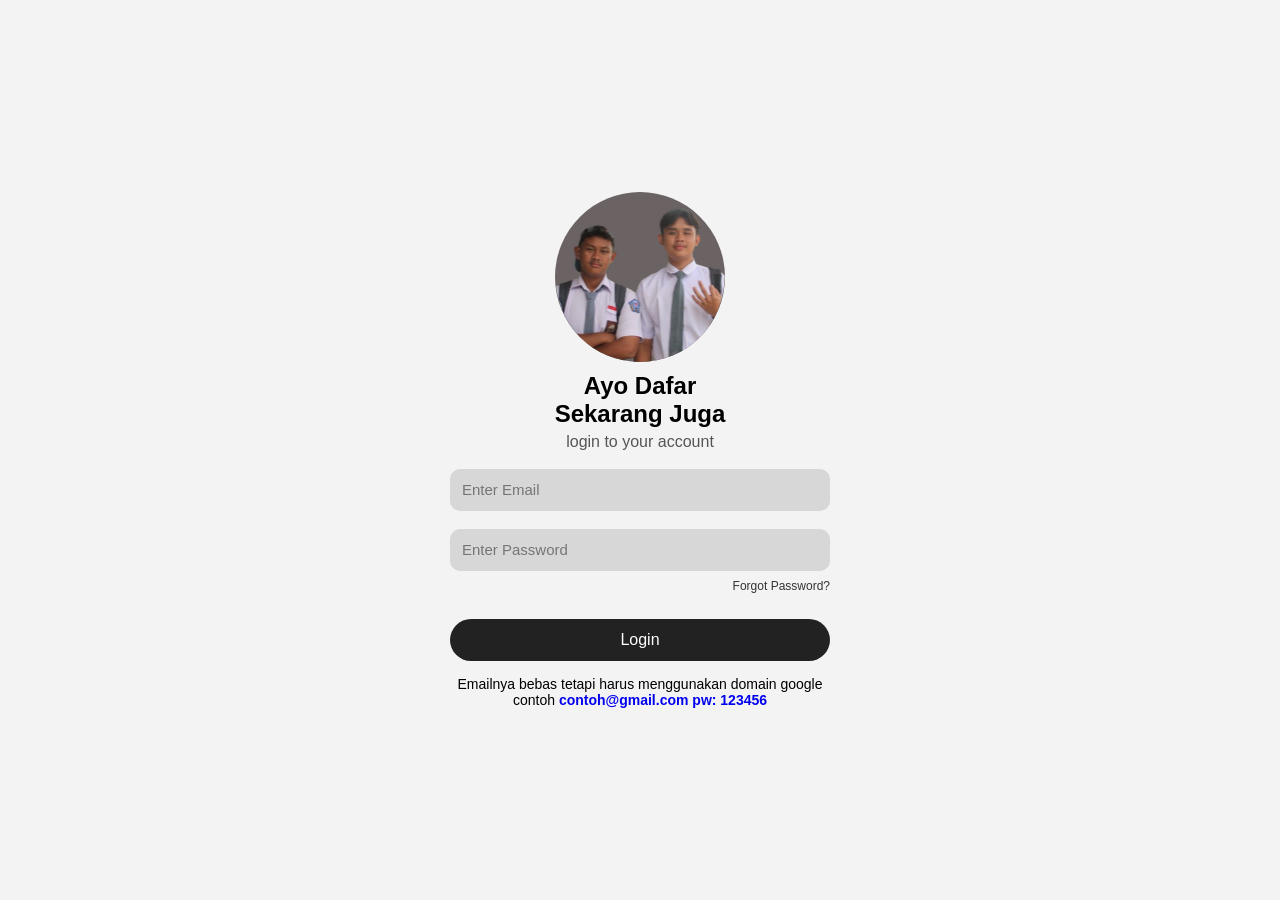
<file: daftar.html>
<!DOCTYPE html>
<html lang="en">
<head>
    <meta charset="UTF-8">
    <meta name="viewport" content="width=device-width, initial-scale=1.0">
    <title>Mobile Login</title>
    <link rel="stylesheet" href="daftar.css">
</head>
<body>

    <div class="wrapper">

    <div class="image-frame">
        <img src="inulif.png" class="top-image" alt="profile">
    </div>


    <div class="title-section">
        <h2>Ayo Dafar<br>Sekarang Juga</h2>
        <p>login to your account</p>
    </div>

    <form id="loginForm">

        <div class="input-box">
            <input type="email" id="email" placeholder="Enter Email" required>
        </div>

        <div class="input-box">
            <input type="password" id="password" placeholder="Enter Password" required>
        </div>

        <div class="forgot">
            <a href="#">Forgot Password?</a>
        </div>

        <button type="submit" class="login-btn">Login</button>

        <p class="signup">Emailnya bebas tetapi harus
            menggunakan domain google contoh  
            <a href="#">contoh@gmail.com pw: 123456</a>
        </p>

    </form>

</div>

<script src="login.js"></script>

</body>
</html>
</file>
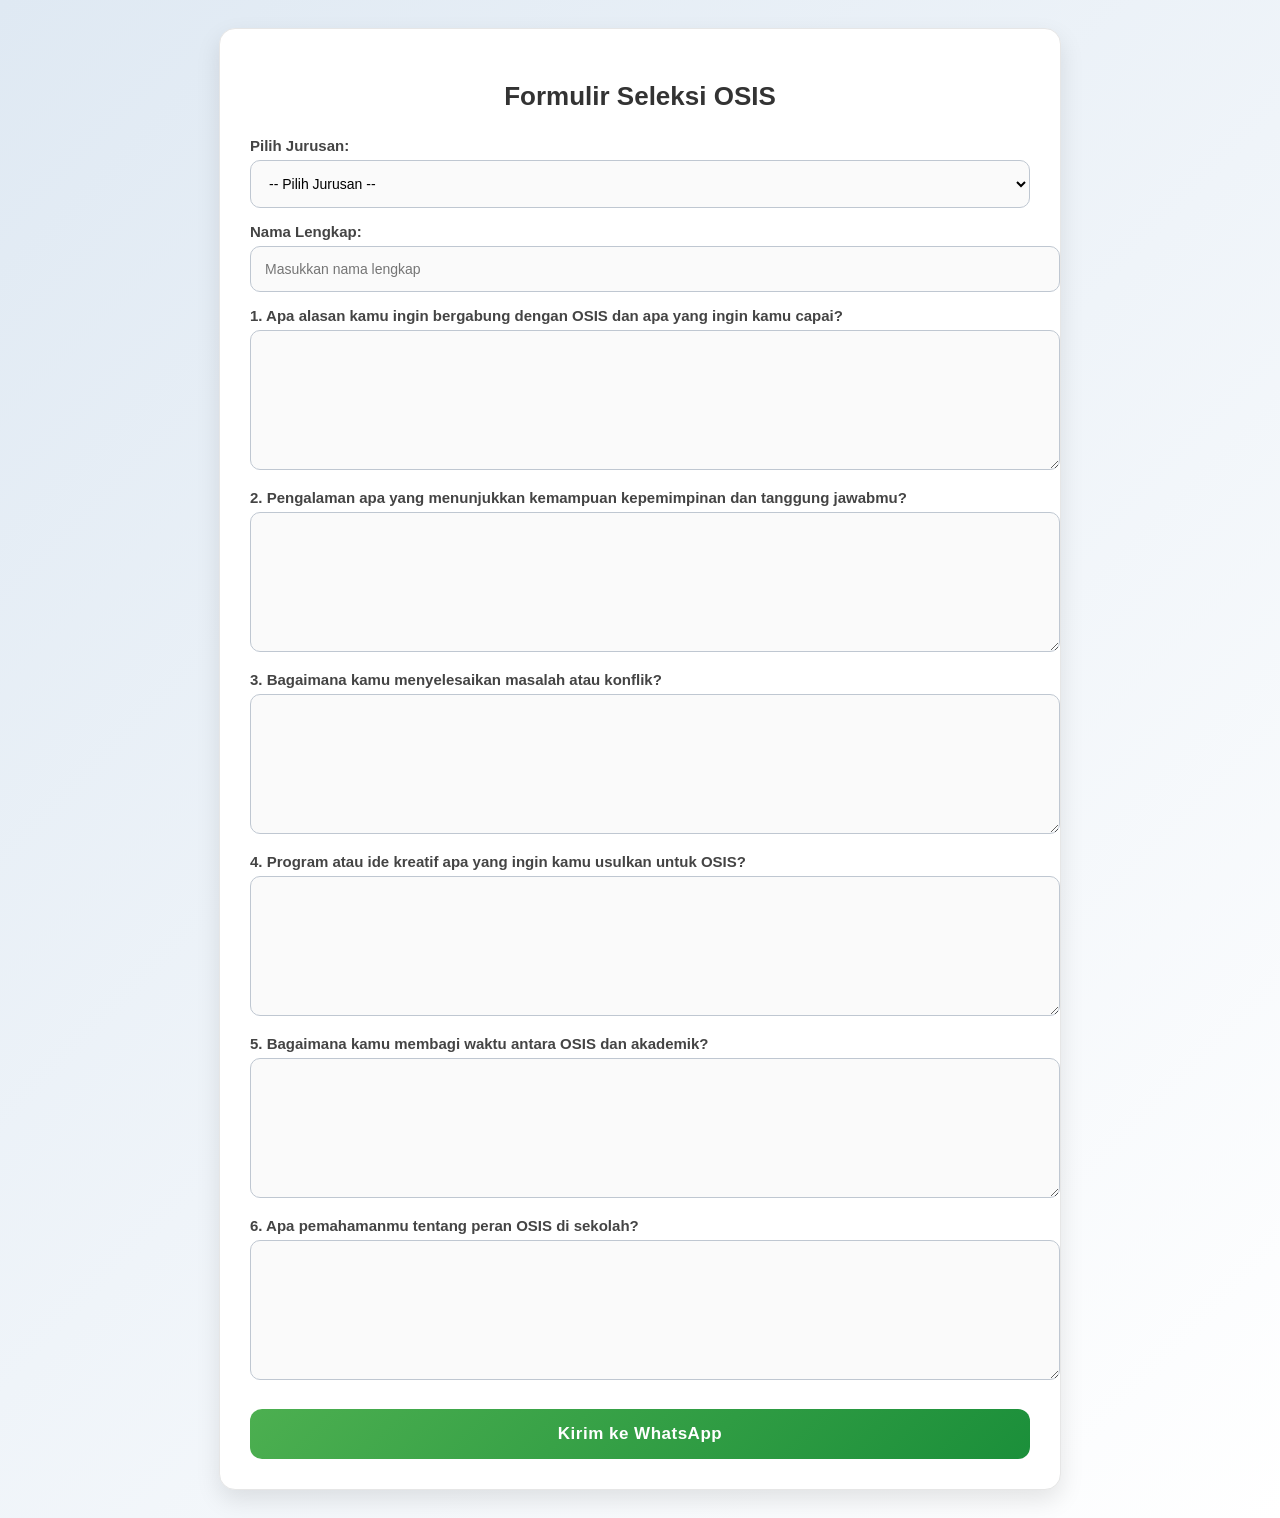
<file: pertanyaan.html>
<!DOCTYPE html>
<html lang="id">
<head>
<meta charset="UTF-8">
<meta name="viewport" content="width=device-width, initial-scale=1.0">
<title>Form Seleksi OSIS</title>

<style>
    body {
        font-family: "Poppins", sans-serif;
        background: linear-gradient(135deg, #dfe9f3, #ffffff);
        padding: 20px;
    }

    .container {
        max-width: 780px;
        margin: auto;
        background: #ffffff;
        padding: 30px;
        border-radius: 16px;
        box-shadow: 0 10px 25px rgba(0,0,0,0.1);
        border: 1px solid #e6e6e6;
    }

    h2 {
        text-align: center;
        font-size: 26px;
        font-weight: 700;
        color: #333;
        margin-bottom: 25px;
    }

    label {
        font-weight: 600;
        display: block;
        margin-top: 15px;
        color: #444;
        font-size: 15px;
    }

    select, input, textarea {
        width: 100%;
        padding: 14px;
        margin-top: 6px;
        border-radius: 10px;
        border: 1.5px solid #bfc7d1;
        font-size: 14px;
        background: #fafafa;
        outline: none;
        transition: 0.2s;
    }

    select:focus, input:focus, textarea:focus {
        border-color: #4a90e2;
        background: #fff;
    }

    textarea {
        height: 110px;
        resize: vertical;
    }

    button {
        width: 100%;
        margin-top: 25px;
        padding: 15px;
        border: none;
        background: linear-gradient(135deg, #4CAF50, #1b8f3a);
        color: white;
        font-size: 17px;
        font-weight: 600;
        border-radius: 12px;
        cursor: pointer;
        letter-spacing: 0.5px;
        transition: 0.3s;
    }

    button:hover {
        transform: translateY(-2px);
        box-shadow: 0 8px 18px rgba(0,0,0,0.15);
    }

    .success {
        margin-top: 18px;
        padding: 14px;
        background: #dbffe0;
        color: #1c7a2d;
        border-radius: 10px;
        display: none;
        font-weight: 600;
        text-align: center;
    }
</style>

</head>
<body>

<div class="container">
    <h2>Formulir Seleksi OSIS</h2>

    <label for="jurusan">Pilih Jurusan:</label>
    <select id="jurusan">
        <option value="">-- Pilih Jurusan --</option>
        <option value="TBSM">TBSM</option>
        <option value="TKJ">TKJ</option>
        <option value="TKR">TKR</option>
        <option value="AKL">AKL</option>
    </select>

    <label for="nama">Nama Lengkap:</label>
    <input type="text" id="nama" placeholder="Masukkan nama lengkap">

    <label>1. Apa alasan kamu ingin bergabung dengan OSIS dan apa yang ingin kamu capai?</label>
    <textarea id="q1"></textarea>

    <label>2. Pengalaman apa yang menunjukkan kemampuan kepemimpinan dan tanggung jawabmu?</label>
    <textarea id="q2"></textarea>

    <label>3. Bagaimana kamu menyelesaikan masalah atau konflik?</label>
    <textarea id="q3"></textarea>

    <label>4. Program atau ide kreatif apa yang ingin kamu usulkan untuk OSIS?</label>
    <textarea id="q4"></textarea>

    <label>5. Bagaimana kamu membagi waktu antara OSIS dan akademik?</label>
    <textarea id="q5"></textarea>

    <label>6. Apa pemahamanmu tentang peran OSIS di sekolah?</label>
    <textarea id="q6"></textarea>

    <button onclick="kirimForm()">Kirim ke WhatsApp</button>

    <div class="success" id="notif">
        Formulir berhasil disiapkan! WhatsApp akan terbuka.
    </div>
</div>

<script>
function kirimForm() {
    let jurusan = document.getElementById("jurusan").value;
    let nama = document.getElementById("nama").value;

    let q1 = document.getElementById("q1").value;
    let q2 = document.getElementById("q2").value;
    let q3 = document.getElementById("q3").value;
    let q4 = document.getElementById("q4").value;
    let q5 = document.getElementById("q5").value;
    let q6 = document.getElementById("q6").value;

    if (jurusan === "" || nama === "") {
        alert("Jurusan dan nama wajib diisi!");
        return;
    }

    let pesan =
`FORM PENDAFTARAN OSIS
-----------------------------
Nama: ${nama}
Jurusan: ${jurusan}

1. Alasan gabung OSIS:
${q1}

2. Pengalaman kepemimpinan:
${q2}

3. Menyelesaikan konflik:
${q3}

4. Ide kreatif:
${q4}

5. Manajemen waktu:
${q5}

6. Pemahaman tentang OSIS:
${q6}
`;

    let encoded = encodeURIComponent(pesan);

    let nomor = "6283146648103"; // GANTI DENGAN NOMOR TUJUAN

    window.open(`https://wa.me/${nomor}?text=${encoded}`, "_blank");

    // Setelah 1.5 detik → buka halaman terimakasih
    setTimeout(()=>{
        window.location.href = "terimakasih.html";
    }, 1500);

}
</script>

</body>
</html>
</file>
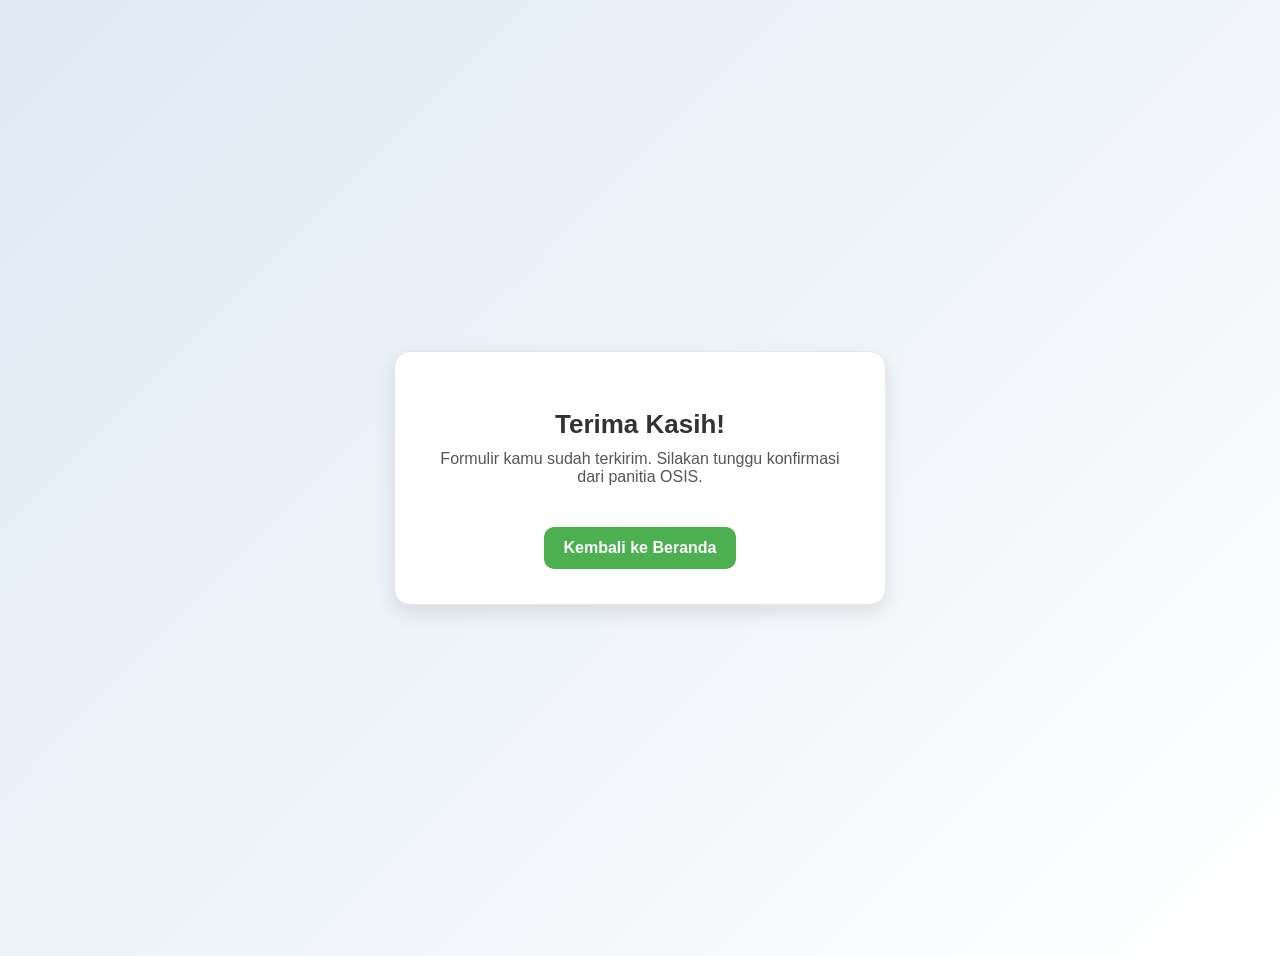
<file: terimakasih.html>
<!DOCTYPE html>
<html lang="id">
<head>
<meta charset="UTF-8">
<meta name="viewport" content="width=device-width, initial-scale=1.0">
<title>Terima Kasih</title>

<style>
    body {
        font-family: "Poppins", sans-serif;
        background: linear-gradient(135deg, #dfe9f3, #ffffff);
        display: flex;
        justify-content: center;
        align-items: center;
        height: 100vh;
        text-align: center;
        padding: 20px;
    }

    .box {
        background: white;
        padding: 35px;
        border-radius: 16px;
        box-shadow: 0 8px 20px rgba(0,0,0,0.1);
        border: 1px solid #e6e6e6;
        max-width: 420px;
    }

    h2 {
        font-size: 26px;
        color: #333;
        margin-bottom: 10px;
    }

    p {
        font-size: 16px;
        color: #555;
        margin-top: 10px;
    }

    a {
        display: inline-block;
        margin-top: 25px;
        padding: 12px 20px;
        background: #4CAF50;
        color: white;
        border-radius: 10px;
        text-decoration: none;
        font-weight: 600;
        font-size: 16px;
    }

    a:hover {
        background: #3e8e41;
    }
</style>

</head>
<body>

<div class="box">
    <h2>Terima Kasih!</h2>
    <p>Formulir kamu sudah terkirim.  
    Silakan tunggu konfirmasi dari panitia OSIS.</p>

    <a href="index.html">Kembali ke Beranda</a>
</div>

</body>
</html>
</file>
<file: daftar.css>
* {
    margin: 0;
    padding: 0;
    box-sizing: border-box;
    font-family: Arial, sans-serif;
}

body {
    background: #f3f3f3;
    display: flex;
    justify-content: center;
    align-items: center;
    height: 100vh; /* FULL mobile */
    overflow: hidden; /* Tidak bisa scroll */
}

.wrapper {
    width: 100%;
    max-width: 420px;
    padding: 20px;
    text-align: center;
}

.top-image {
    width: 150px;
    height: 150px;
    object-fit: cover;
    border-radius: 50%;
    margin: 0 auto;
    display: block;
    margin-top: -10px; /* bisa kamu naik/turunkan */
}

.title-section h2 {
    font-size: 24px;
    font-weight: bold;
    margin-top: 10px;
}

.title-section p {
    margin-top: 5px;
    color: #555;
}

.input-box {
    background: #d7d7d7;
    padding: 12px;
    border-radius: 10px;
    margin-top: 18px;
}

.input-box input {
    width: 100%;
    border: none;
    background: none;
    outline: none;
    font-size: 15px;
}

.forgot {
    text-align: right;
    margin-top: 5px;
}

.forgot a {
    font-size: 12px;
    text-decoration: none;
    color: #333;
}

.login-btn {
    width: 100%;
    background: #222;
    color: white;
    padding: 12px;
    border-radius: 25px;
    border: none;
    margin-top: 25px;
    font-size: 16px;
    cursor: pointer;
}

.signup {
    margin-top: 15px;
    font-size: 14px;
}

.signup a {
    font-weight: bold;
    text-decoration: none;
}
.image-frame {
    width: 170px;
    height: 170px;
    background: #6b6264;
    border-radius: 50%;
    padding: 0;
    overflow: hidden; /* WAJIB supaya gambar dipotong membulat */
    display: flex;
    justify-content: center;
    align-items: center;
    margin: 0 auto;
}
.top-image {
    width: 100%;
    height: 110%;
    object-fit: cover; /* Biar gambar nge-full lingkaran */
    border-radius: 50%;
}
</file>
